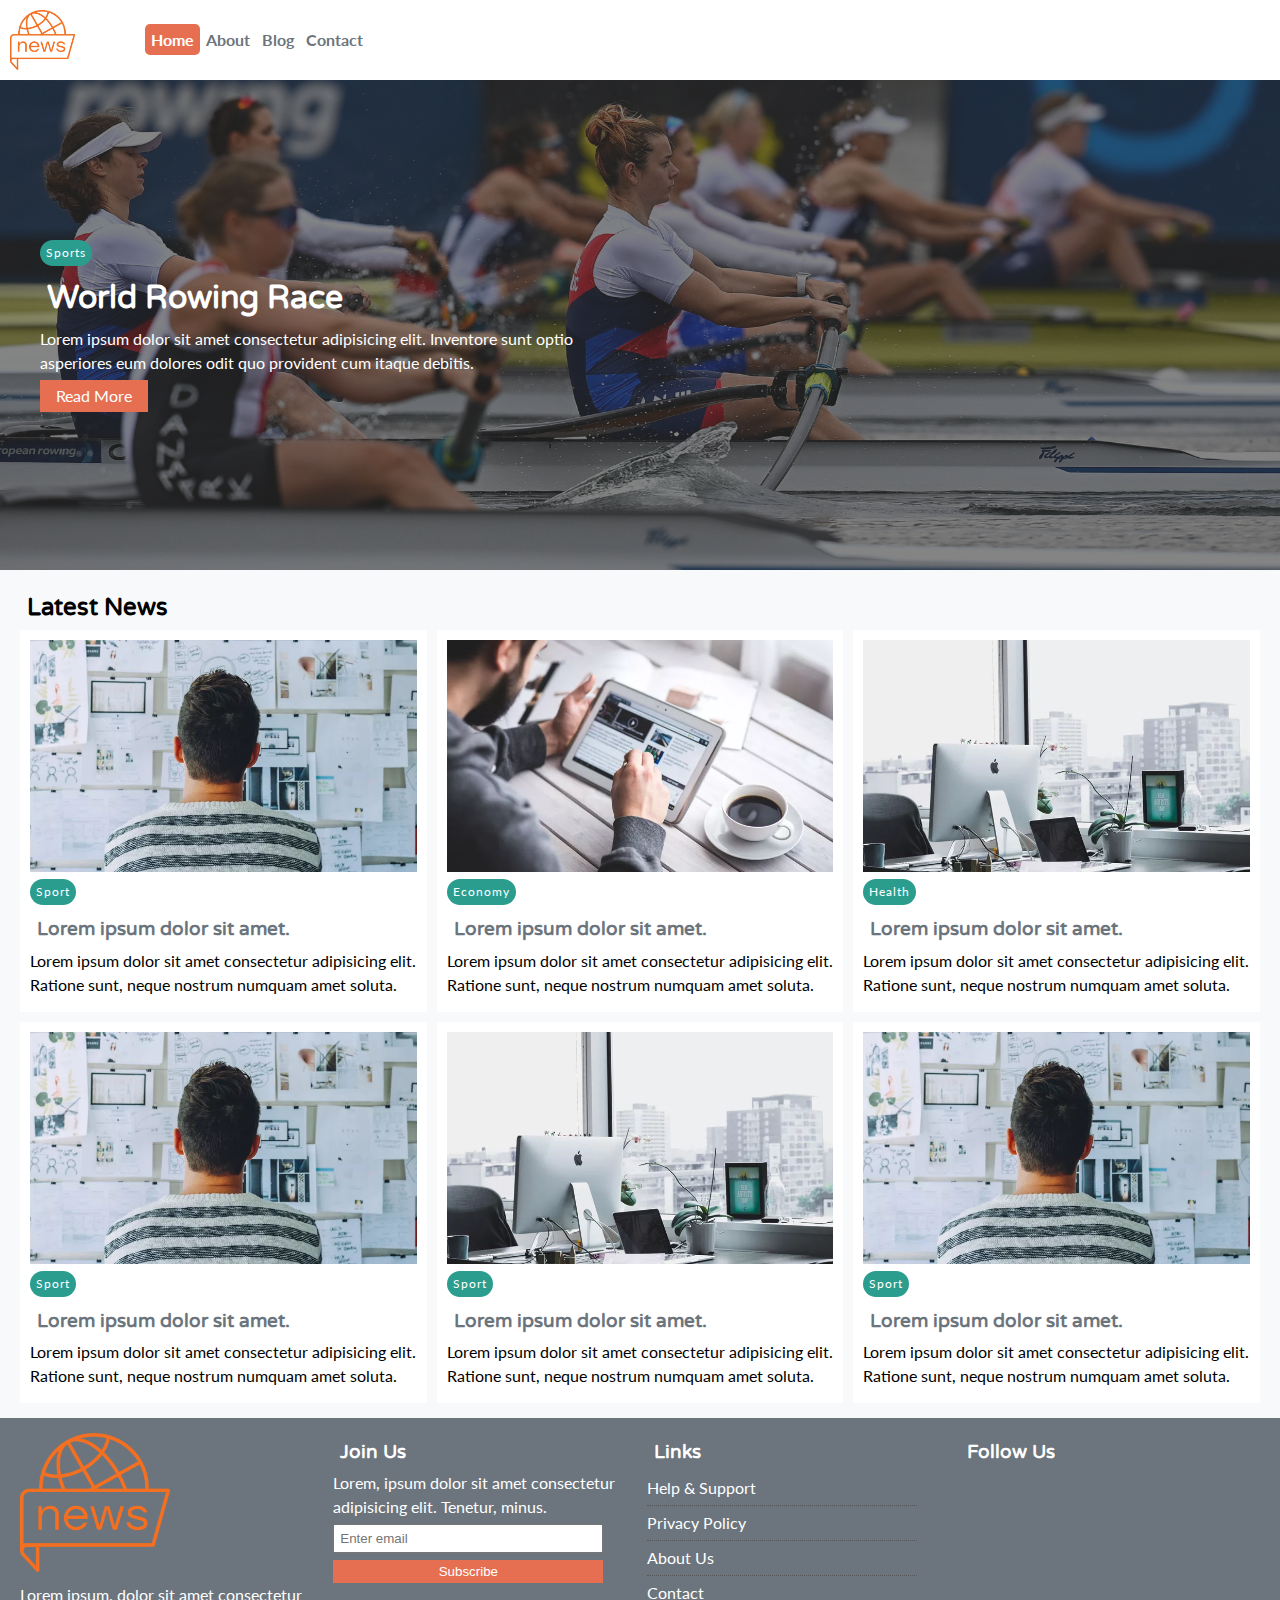
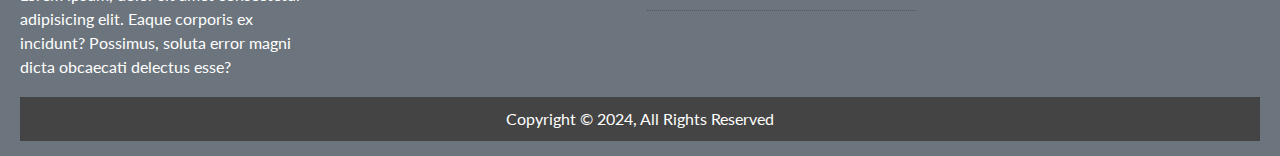
<file: news site/index.html>
<!DOCTYPE html>
<html>
    <head>
        <meta charset="UTF-8">
        <meta http-equiv="X-UA-Compatible" content="IE=edge">
        <meta name="viewport" content="width=device-width, initial-scale=1.0">
        <link rel="stylesheet" href="style.css">
        <link rel="stylesheet" href="https://cdnjs.cloudflare.com/ajax/libs/font-awesome/6.1.0/css/all.min.css" integrity="sha512-10/jx2EXwxxWqCLX/hHth/vu2KY3jCF70dCQB8TSgNjbCVAC/8vai53GfMDrO2Emgwccf2pJqxct9ehpzG+MTw==" crossorigin="anonymous" referrerpolicy="no-referrer" />
        <link href="https://fonts.googleapis.com/css2?family=Lato&family=Varela+Round&display=swap" rel="stylesheet">
        <link rel="stylesheet" media="screen and (max-width: 768px)" href="mobile.css">
        <title>News Site</title>
        <style></style>
    </head>
    <body>
        <!-- navbar -->
        <nav id="main-nav" class="nav">
            <div class="container">
                <img src="img/logo.png" alt="" class="logo">
                <ul>
                    <li><a class="active" href="index.html">Home</a></li>
                    <li><a href="about.html">About</a></li>
                    <li><a href="blog.html">Blog</a></li>
                    <li><a href="contact.html">Contact</a></li>
                </ul>
                <div class="social-icons">
                    <a href="#"><i class="fab fa-facebook fa-2x"></i></a>
                    <a href="#"><i class="fab fa-twitter fa-2x"></i></a>
                    <a href="#"><i class="fab fa-instagram fa-2x"></i></a>
                    <a href="#"><i class="fab fa-youtube fa-2x"></i></a>
                </div>
            </div>
        </nav>

        <!-- header -->
        <header id="header">
            <div class="container">
                <div class="header-container">
                    <div class="header-content">
                        <div class="category bg-secondary">Sports</div>
                        <h1>World Rowing Race</h1>
                        <p>Lorem ipsum dolor sit amet consectetur adipisicing elit. Inventore sunt optio asperiores eum dolores odit quo provident cum itaque debitis.</p>
                        <a href="#" class="btn btn-primary">Read More</a>
                    </div>
                </div>
            </div>
        </header>

        <!-- articles -->
        <section id="main-articles" class="py-2">
        <div class="container">
            <h2>Latest News</h2>
            <div class="articles-container">
                <article class="card">
                    <img src="img/img-1.webp" alt="">
                    <div class="category bg-secondary">Sport</div>
                    <h3><a href="article.html">Lorem ipsum dolor sit amet.</a></h3>
                    <p>Lorem ipsum dolor sit amet consectetur adipisicing elit. Ratione sunt, neque nostrum numquam amet soluta.</p>
                </article>
                <article class="card">
                    <img src="img/img-2.webp" alt="">
                    <div class="category bg-secondary">Economy</div>
                    <h3><a href="article.html">Lorem ipsum dolor sit amet.</a></h3>
                    <p>Lorem ipsum dolor sit amet consectetur adipisicing elit. Ratione sunt, neque nostrum numquam amet soluta.</p>
                </article>
                <article class="card">
                    <img src="img/img-3.webp" alt="">
                    <div class="category bg-secondary">Health</div>
                    <h3><a href="article.html">Lorem ipsum dolor sit amet.</a></h3>
                    <p>Lorem ipsum dolor sit amet consectetur adipisicing elit. Ratione sunt, neque nostrum numquam amet soluta.</p>
                </article>
                <article class="card">
                    <img src="img/img-1.webp" alt="">
                    <div class="category bg-secondary">Sport</div>
                    <h3><a href="article.html">Lorem ipsum dolor sit amet.</a></h3>
                    <p>Lorem ipsum dolor sit amet consectetur adipisicing elit. Ratione sunt, neque nostrum numquam amet soluta.</p>
                </article>
                <article class="card">
                    <img src="img/img-3.webp" alt="">
                    <div class="category bg-secondary">Sport</div>
                    <h3><a href="article.html">Lorem ipsum dolor sit amet.</a></h3>
                    <p>Lorem ipsum dolor sit amet consectetur adipisicing elit. Ratione sunt, neque nostrum numquam amet soluta.</p>
                </article>
                <article class="card">
                    <img src="img/img-1.webp" alt="">
                    <div class="category bg-secondary">Sport</div>
                    <h3><a href="article.html">Lorem ipsum dolor sit amet.</a></h3>
                    <p>Lorem ipsum dolor sit amet consectetur adipisicing elit. Ratione sunt, neque nostrum numquam amet soluta.</p>
                </article>
            </div>
        </div>
        </section>
        <!-- footer -->
        <footer id="main-footer" class="py-2">
            <div class="container footer-container">
                <div>
                    <img src="img/logo.png" alt="">
                    <p>Lorem ipsum, dolor sit amet consectetur adipisicing elit. Eaque corporis ex incidunt? Possimus, soluta error magni dicta obcaecati delectus esse?</p>
                </div>
                <div>
                    <h3>Join Us</h3>
                    <p>Lorem, ipsum dolor sit amet consectetur adipisicing elit. Tenetur, minus.</p>
                    <form action="">
                        <input type="email" name="" id="" placeholder="Enter email">
                        <input type="submit" value="Subscribe" class="btn btn-primary">
                    </form>
                </div>
                <div>
                    <h3>Links</h3>
                    <ul>
                        <li><a href="">Help & Support</a></li>
                        <li><a href="">Privacy Policy</a></li>
                        <li><a href="">About Us</a></li>
                        <li><a href="">Contact</a></li>
                    </ul>
                </div>
                <div>
                    <h3>Follow Us</h3>
                    <div>
                        <a href=""><i class="fab fa-facebook fa-2x"></i></a>
                        <a href=""><i class="fab fa-twitter fa-2x"></i></a>
                        <a href=""><i class="fab fa-instagram fa-2x"></i></a>
                        <a href=""><i class="fab fa-youtube fa-2x"></i></a>
                    </div>
                </div>
                <div>
                    <p>Copyright &copy; 2024, All Rights Reserved</p>
                </div>
            </div>
        </footer>
    </body>
</html>
</file>
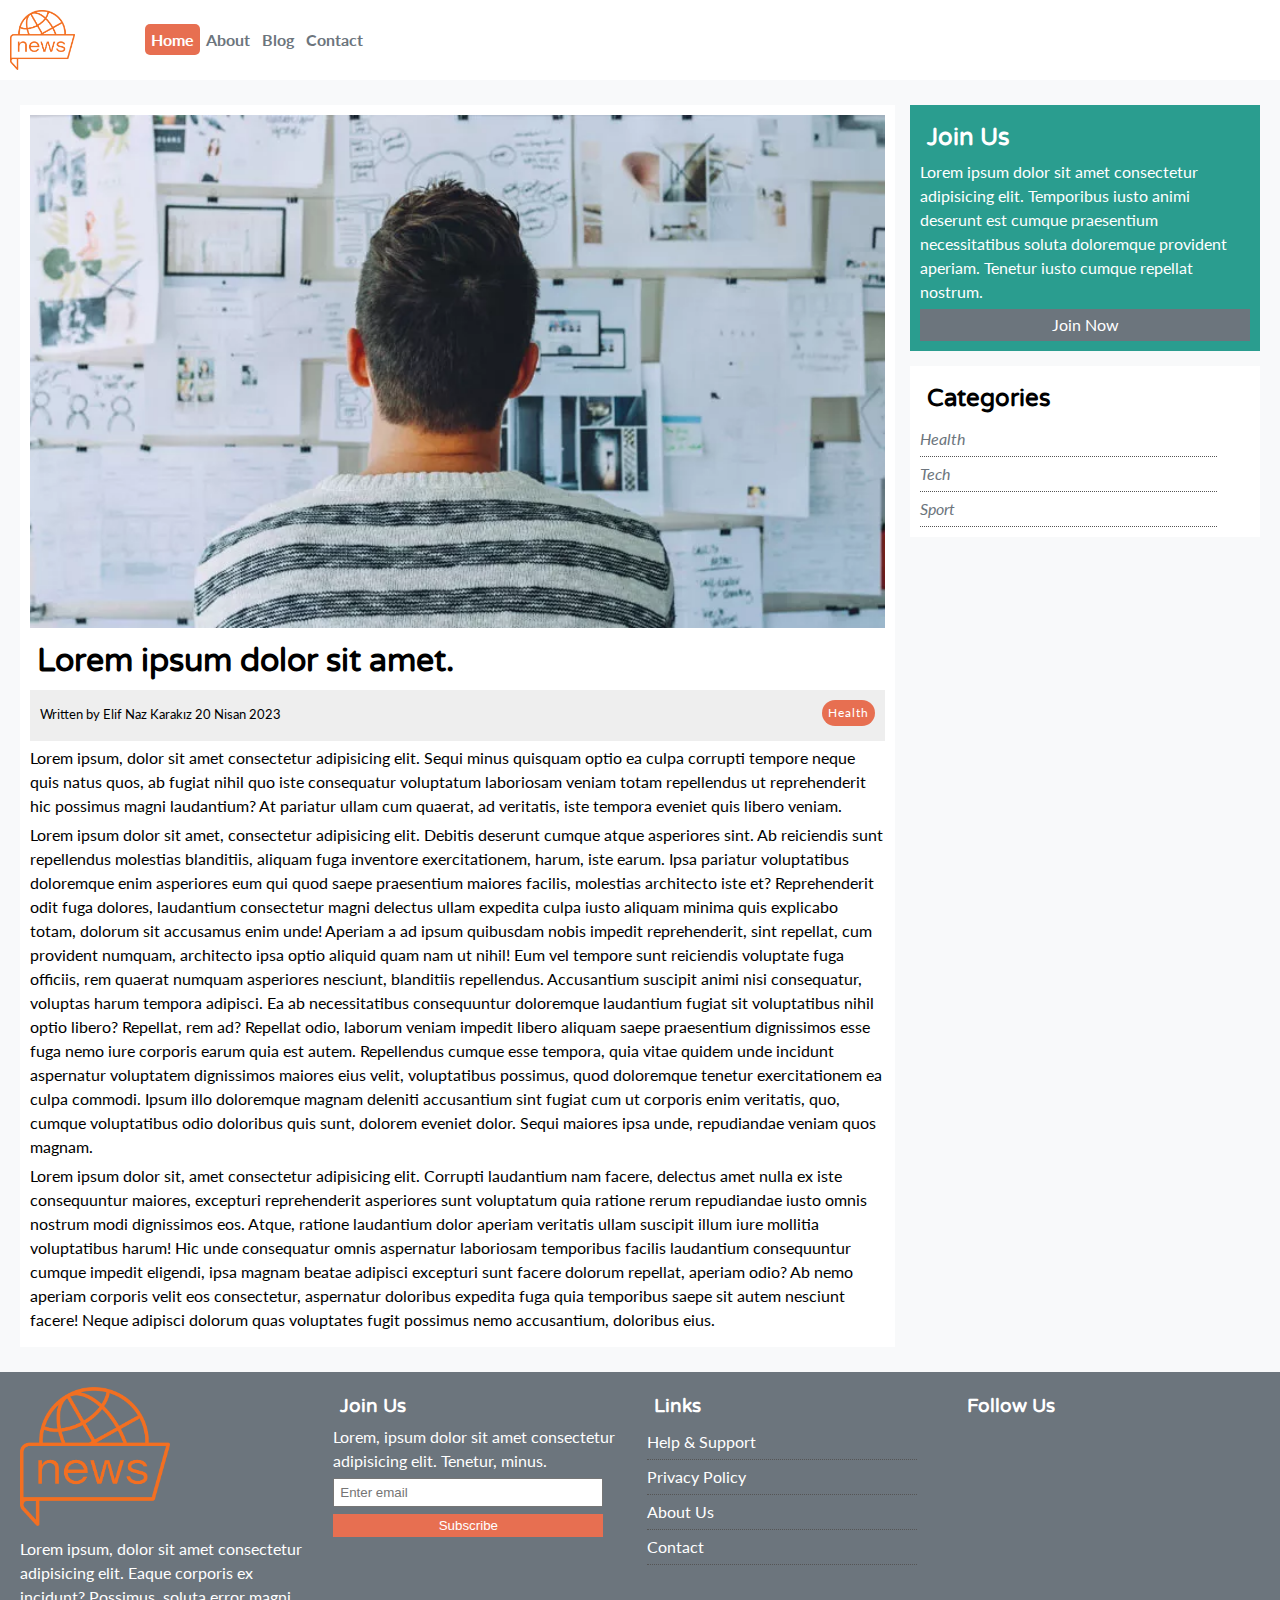
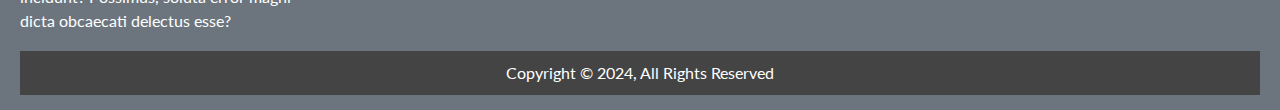
<file: news site/article.html>
<!DOCTYPE html>
<html>
    <head>
        <meta charset="UTF-8">
        <meta http-equiv="X-UA-Compatible" content="IE=edge">
        <meta name="viewport" content="width=device-width, initial-scale=1.0">
        <link rel="stylesheet" href="style.css">
        <link rel="stylesheet" href="https://cdnjs.cloudflare.com/ajax/libs/font-awesome/6.1.0/css/all.min.css" integrity="sha512-10/jx2EXwxxWqCLX/hHth/vu2KY3jCF70dCQB8TSgNjbCVAC/8vai53GfMDrO2Emgwccf2pJqxct9ehpzG+MTw==" crossorigin="anonymous" referrerpolicy="no-referrer" />
        <link href="https://fonts.googleapis.com/css2?family=Lato&family=Varela+Round&display=swap" rel="stylesheet">
        <link rel="stylesheet" media="screen and (max-width: 768px)" href="mobile.css">
        <title>News Site</title>
        <style></style>
    </head>
    <body>
        <!-- navbar -->
        <nav id="main-nav" class="nav">
            <div class="container">
                <img src="img/logo.png" alt="" class="logo">
                <ul>
                    <li><a class="active" href="index.html">Home</a></li>
                    <li><a href="about.html">About</a></li>
                    <li><a href="blog.html">Blog</a></li>
                    <li><a href="contact.html">Contact</a></li>
                </ul>
                <div class="social-icons">
                    <a href="#"><i class="fab fa-facebook fa-2x"></i></a>
                    <a href="#"><i class="fab fa-twitter fa-2x"></i></a>
                    <a href="#"><i class="fab fa-instagram fa-2x"></i></a>
                    <a href="#"><i class="fab fa-youtube fa-2x"></i></a>
                </div>
            </div>
        </nav>
        
        <!-- article -->
        <section id="articles">
            <div class="container">
                <div class="page-container">
                    <article id="article" class="card">
                        <img src="img/img-1.webp" alt="">
                        <h1>Lorem ipsum dolor sit amet.</h1>
                        <div class="meta">
                            <small>
                                <i class="fas fa-user"></i> Written by Elif Naz Karakız 20 Nisan 2023
                            </small>
                            <div class="category bg-primary">Health</div>
                        </div>
                        <p>Lorem ipsum, dolor sit amet consectetur adipisicing elit. Sequi minus quisquam optio ea culpa corrupti tempore neque quis natus quos, ab fugiat nihil quo iste consequatur voluptatum laboriosam veniam totam repellendus ut reprehenderit hic possimus magni laudantium? At pariatur ullam cum quaerat, ad veritatis, iste tempora eveniet quis libero veniam.</p>
                        <p>Lorem ipsum dolor sit amet, consectetur adipisicing elit. Debitis deserunt cumque atque asperiores sint. Ab reiciendis sunt repellendus molestias blanditiis, aliquam fuga inventore exercitationem, harum, iste earum. Ipsa pariatur voluptatibus doloremque enim asperiores eum qui quod saepe praesentium maiores facilis, molestias architecto iste et? Reprehenderit odit fuga dolores, laudantium consectetur magni delectus ullam expedita culpa iusto aliquam minima quis explicabo totam, dolorum sit accusamus enim unde! Aperiam a ad ipsum quibusdam nobis impedit reprehenderit, sint repellat, cum provident numquam, architecto ipsa optio aliquid quam nam ut nihil! Eum vel tempore sunt reiciendis voluptate fuga officiis, rem quaerat numquam asperiores nesciunt, blanditiis repellendus. Accusantium suscipit animi nisi consequatur, voluptas harum tempora adipisci. Ea ab necessitatibus consequuntur doloremque laudantium fugiat sit voluptatibus nihil optio libero? Repellat, rem ad? Repellat odio, laborum veniam impedit libero aliquam saepe praesentium dignissimos esse fuga nemo iure corporis earum quia est autem. Repellendus cumque esse tempora, quia vitae quidem unde incidunt aspernatur voluptatem dignissimos maiores eius velit, voluptatibus possimus, quod doloremque tenetur exercitationem ea culpa commodi. Ipsum illo doloremque magnam deleniti accusantium sint fugiat cum ut corporis enim veritatis, quo, cumque voluptatibus odio doloribus quis sunt, dolorem eveniet dolor. Sequi maiores ipsa unde, repudiandae veniam quos magnam.</p>
                        <p>Lorem ipsum dolor sit, amet consectetur adipisicing elit. Corrupti laudantium nam facere, delectus amet nulla ex iste consequuntur maiores, excepturi reprehenderit asperiores sunt voluptatum quia ratione rerum repudiandae iusto omnis nostrum modi dignissimos eos. Atque, ratione laudantium dolor aperiam veritatis ullam suscipit illum iure mollitia voluptatibus harum! Hic unde consequatur omnis aspernatur laboriosam temporibus facilis laudantium consequuntur cumque impedit eligendi, ipsa magnam beatae adipisci excepturi sunt facere dolorum repellat, aperiam odio? Ab nemo aperiam corporis velit eos consectetur, aspernatur doloribus expedita fuga quia temporibus saepe sit autem nesciunt facere! Neque adipisci dolorum quas voluptates fugit possimus nemo accusantium, doloribus eius.</p>
                    </article>
                    <aside class="card bg-secondary">
                        <h2>Join Us</h2>
                        <p>Lorem ipsum dolor sit amet consectetur adipisicing elit. Temporibus iusto animi deserunt est cumque praesentium necessitatibus soluta doloremque provident aperiam. Tenetur iusto cumque repellat nostrum.</p>
                        <a href="#" class="btn btn-dark btn-block">Join Now</a>
                    </aside>
                    <aside id="categories" class="card">
                        <h2>Categories</h2>
                        <ul>
                            <li><a href="#"><i class="fas fa-chevron-right">Health</i></a></li>
                            <li><a href="#"><i class="fas fa-chevron-right">Tech</i></a></li>
                            <li><a href="#"><i class="fas fa-chevron-right">Sport</i></a></li>
                        </ul>
                    </aside>
                </div>
            </div>
        </section>
         
        <!-- footer -->
        <footer id="main-footer" class="py-2">
            <div class="container footer-container">
                <div>
                    <img src="img/logo.png" alt="">
                    <p>Lorem ipsum, dolor sit amet consectetur adipisicing elit. Eaque corporis ex incidunt? Possimus, soluta error magni dicta obcaecati delectus esse?</p>
                </div>
                <div>
                    <h3>Join Us</h3>
                    <p>Lorem, ipsum dolor sit amet consectetur adipisicing elit. Tenetur, minus.</p>
                    <form action="">
                        <input type="email" name="" id="" placeholder="Enter email">
                        <input type="submit" value="Subscribe" class="btn btn-primary">
                    </form>
                </div>
                <div>
                    <h3>Links</h3>
                    <ul>
                        <li><a href="">Help & Support</a></li>
                        <li><a href="">Privacy Policy</a></li>
                        <li><a href="">About Us</a></li>
                        <li><a href="">Contact</a></li>
                    </ul>
                </div>
                <div>
                    <h3>Follow Us</h3>
                    <div>
                        <a href=""><i class="fab fa-facebook fa-2x"></i></a>
                        <a href=""><i class="fab fa-twitter fa-2x"></i></a>
                        <a href=""><i class="fab fa-instagram fa-2x"></i></a>
                        <a href=""><i class="fab fa-youtube fa-2x"></i></a>
                    </div>
                </div>
                <div>
                    <p>Copyright &copy; 2024, All Rights Reserved</p>
                </div>
            </div>
        </footer>
    </body>
</html>
</file>
<file: news site/style.css>
:root {
    --primary-color: #e76f51;
    --secondary-color: #2a9d8f;
    --light-color: #f8f9fa;
    --dark-color: #6c757d;
}

* {
    margin: 0;
    padding: 0;
    box-sizing: border-box;
}

html {
    font-size: 10px;
}

body {
    font-family: 'Lato', sans-serif;
    font-size: 1.6rem;
    line-height: 1.5;
    background-color: var(--light-color);
}

a {
    color: var(--dark-color);
    text-decoration: none;
}

ul {
    list-style: none;
}

img {
    width: 100%;
}

h1, h2, h3, h4, h5, h6 {
    font-family: 'Varela Round', sans-serif;
    margin: .7rem;
    line-height: 1.3;
}
p {
    margin: .5rem 0;
}

/* utils */
.container {
    max-width: var(--max-width);
    margin: 0 auto;
    padding: 0 2rem;
}

.btn {
    display: inline-block;
    border: none;
    background-color: var(--dark-color);
    color: #fff;
    padding: .4rem 1.6rem;
    text-align: center;
}

.btn-light { background-color: var(--light-color);}
.btn-dark { background-color: var(--dark-color);}
.btn-primary { background-color: var(--primary-color);}

.btn:hover {opacity: 0.8;}

.btn-block {
    display: block;
    width: 100%;
    text-align: center;
}

.bg-primary {background-color: var(--primary-color); color: #fff;}
.bg-secondary {background-color: var(--secondary-color) !important; color: #fff;}
.bg-light {background-color: var(--light-color); color: var(--dark-color);}
.bg-dark {background-color: var(--dark-color); color: #fff; }

.p-1 {padding: 0.5rem;}
.p-2 {padding: 0.6rem;}
.p-3 {padding: 0.8rem;}
.p-4 {padding: 1rem;}

.pt-1 {padding-top: 0.5rem;}
.pt-2 {padding-top: 0.6rem;}
.pt-3 {padding-top: 0.8rem;}
.pt-4 {padding-top: 1rem;}

.py-1 { padding-top: 0.5rem; padding-bottom: 0.5rem; }
.py-2 { padding-top: 1.5rem; padding-bottom: 1.5rem; }

.px-1 { padding-right: 0.5rem; padding-left: 0.5rem; }
.px-2 { padding-right: 0.6rem; padding-left: 0.6rem; }

.m-1 {margin: 0.5rem;}
.m-2 {margin: 0.6rem;}
.m-3 {margin: 0.8rem;}
.m-4 {margin: 1rem;}

.mb-1 {margin-bottom: 0.5rem;}
.mb-2 {margin-bottom: 0.6rem;}
.mb-3 {margin-bottom: 0.8rem;}
.mb-4 {margin-bottom: 1.6rem;}

.card {
    background-color: #fff;
    padding: 1rem;
}

.card-primary {
    background-color: var(--primary-color);
    padding: 1rem;
}

.category {
    display: inline-block;
    color: #fff;
    font-size: 1.2rem;
    letter-spacing: 1px;
    padding: .4rem .6rem;
    border-radius: 15px;
    margin-bottom: .5rem;
}

/* navbar */
#main-nav {
    background-color: #fff;
    position: sticky;
    top: 0;
    z-index: 3;
}

#main-nav .container {
    display: grid;
    grid-template-columns: 0.6fr 3fr 2fr;
    padding: 1rem;
    align-items: center;
}

#main-nav .logo {
    width: 65px;
}

#main-nav ul {
    display: flex;
    justify-self: start;
}

#main-nav ul li a {
    padding: 0.6rem;
    font-weight: bold;
}

#main-nav ul li a.active {
    background-color: var(--primary-color);
    color: #fff;
    border-radius: 5px;
}

#main-nav ul li a:hover {
    background-color: var(--light-color);
    color: var(--dark-color);
}

#main-nav .social-icons {
    justify-self: end;
}

/* header */
#header {
    color: #fff;
    background: #333;
    padding: 2rem;
    position: relative;
}

#header::before {
    content: '';
    background: url('img/rowing.jpeg') no-repeat center center/cover;
    position: absolute;
    top: 0;
    left: 0;
    width: 100%;
    height: 100%;
    opacity: 0.4;
}

#header .header-container {
    display: grid;
    grid-template-columns: repeat(2, 1fr);
    height: 50vh;
    align-items: center;
}

#header .header-content {
    z-index: 2;
}

/* articles */
.articles-container {
    display: grid;
    grid-template-columns: repeat(3, 1fr);
    gap: 1rem;
}

/* footer */
#main-footer {
    background-color: var(--dark-color);
    color: #fff;
}

#main-footer img {
    width: 150px;
}

#main-footer a {
    color: #fff;
}

#main-footer .footer-container {
    display: grid;
    grid-template-columns: repeat(4, 1fr);
    gap: 1.3rem;
}

#main-footer .footer-container > *:last-child {
   background-color: #444;
   grid-column: 1 / span 4;
   padding: .5rem;
   text-align: center;
}

#main-footer .footer-container input[type='email'] {
    width: 90%;
    padding: .5rem;
    margin-bottom: .5rem;
}

#main-footer .footer-container input[type='submit'] {
    width: 90%;
}

#main-footer .footer-container ul li {
    padding: .5rem 0;
    border-bottom: 1px dotted #555;
    width: 90%;
}

#main-footer .footer-container ul li a:hover {
    color: var(--primary-color);
}

/* article details */
.page-container {
    display: grid;
    grid-template-columns: 5fr 2fr;
    margin: 2.5rem 0;
    gap: 1.5rem;
}

.page-container > *:first-child {
    grid-row: 1 / span 3;
}

#article .meta {
    display: flex;
    justify-content: space-between;
    align-items: center;
    padding: 1rem;
    background-color: #eee;
}

.page-container #categories ul li {
    padding: .5rem 0;
    border-bottom: 1px dotted #555;
    width: 90%;
}

.page-container #categories ul li a:hover {
    color: var(--primary-color);
}
</file>
<file: news site/mobile.css>
#main-nav .social-icons {
    display: none;
}

#main-nav .container {
    grid-template-columns: 1fr;
    gap: 1.2rem;
}

#main-nav ul, 
#main-nav img {
    justify-self: center;
} 

#main-articles .articles-container {
    grid-template-columns: repeat(2, 1fr);
}

@media(max-width: 600px) {
    #header .header-container,
    #main-articles .articles-container,
    #main-footer .footer-container {
        grid-template-columns: 1fr;
    }

    #main-footer .footer-container > *:last-child {
        grid-column: 1;
    }


    #main-footer .footer-container > * {
        border-bottom: 1px dotted #444;
        padding-bottom: 1rem;
    }

    .page-container { 
        grid-template-columns: 1fr;
    }

}
</file>
